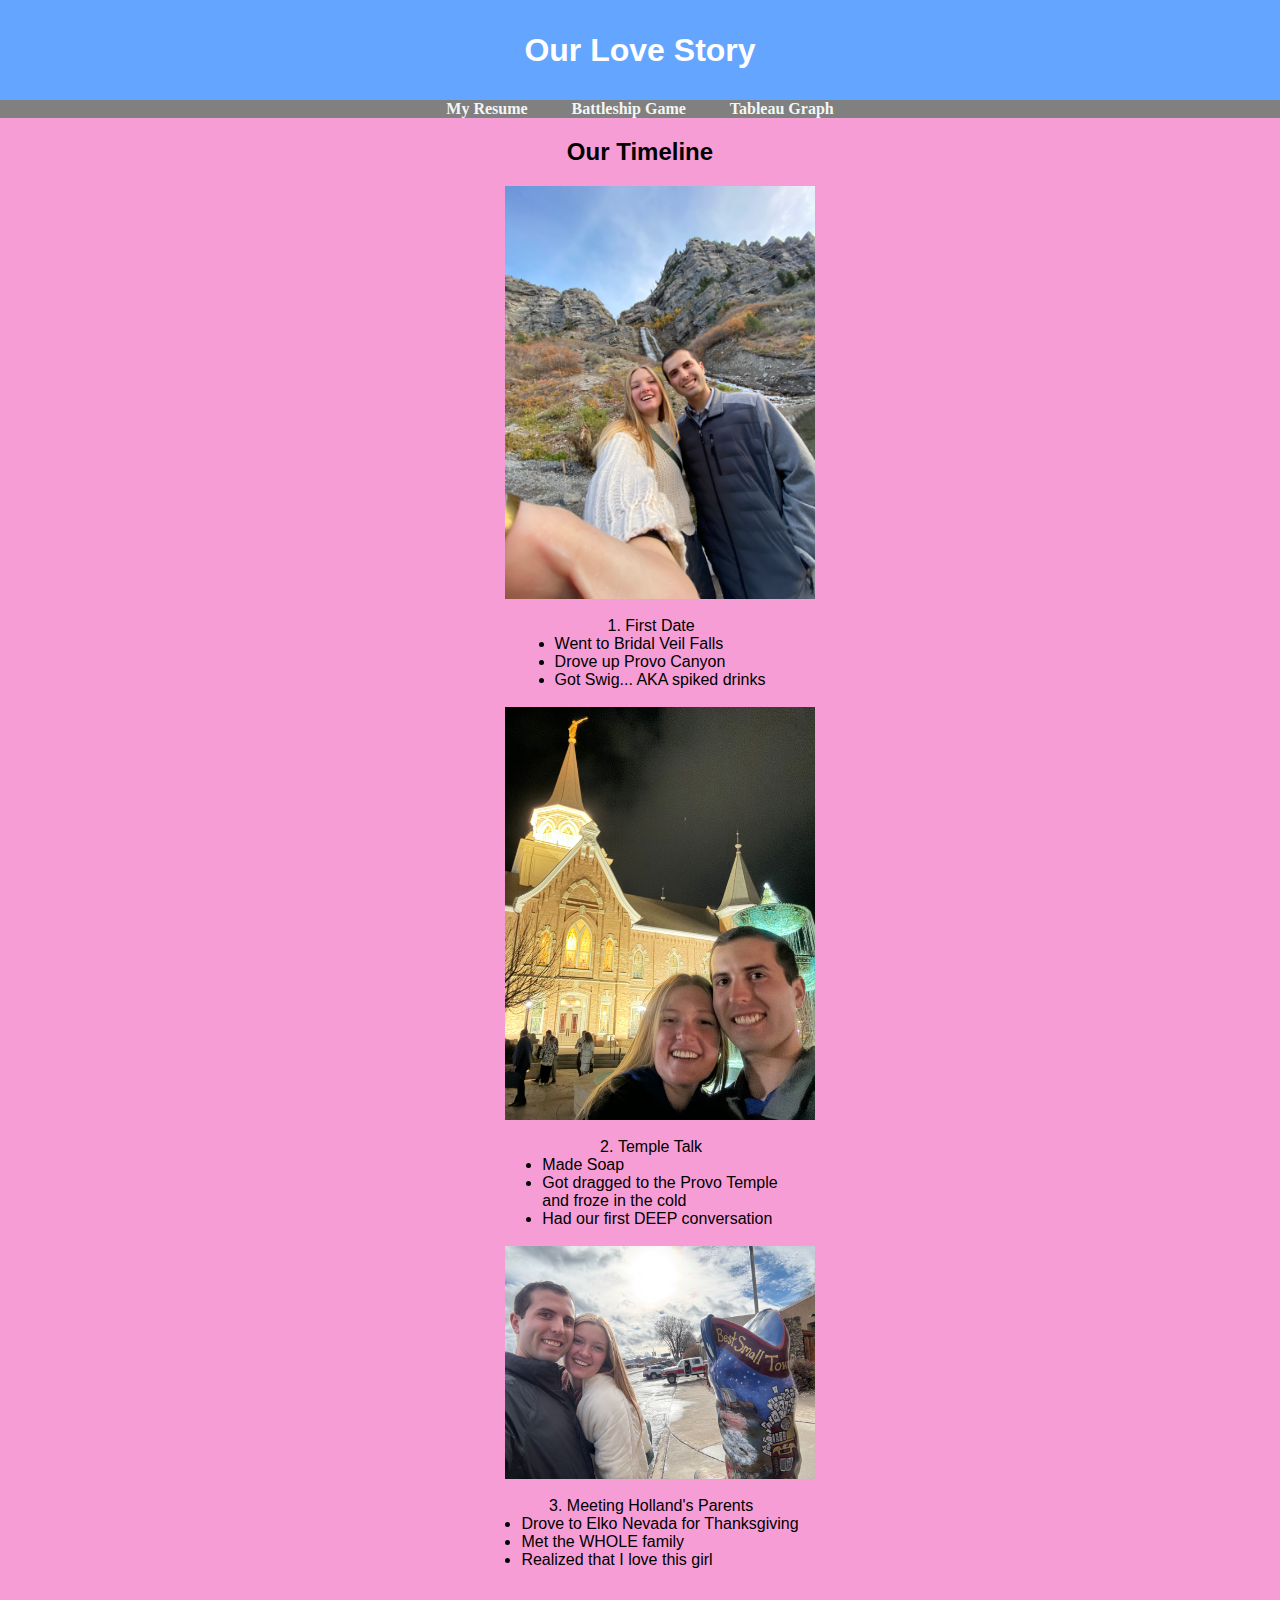
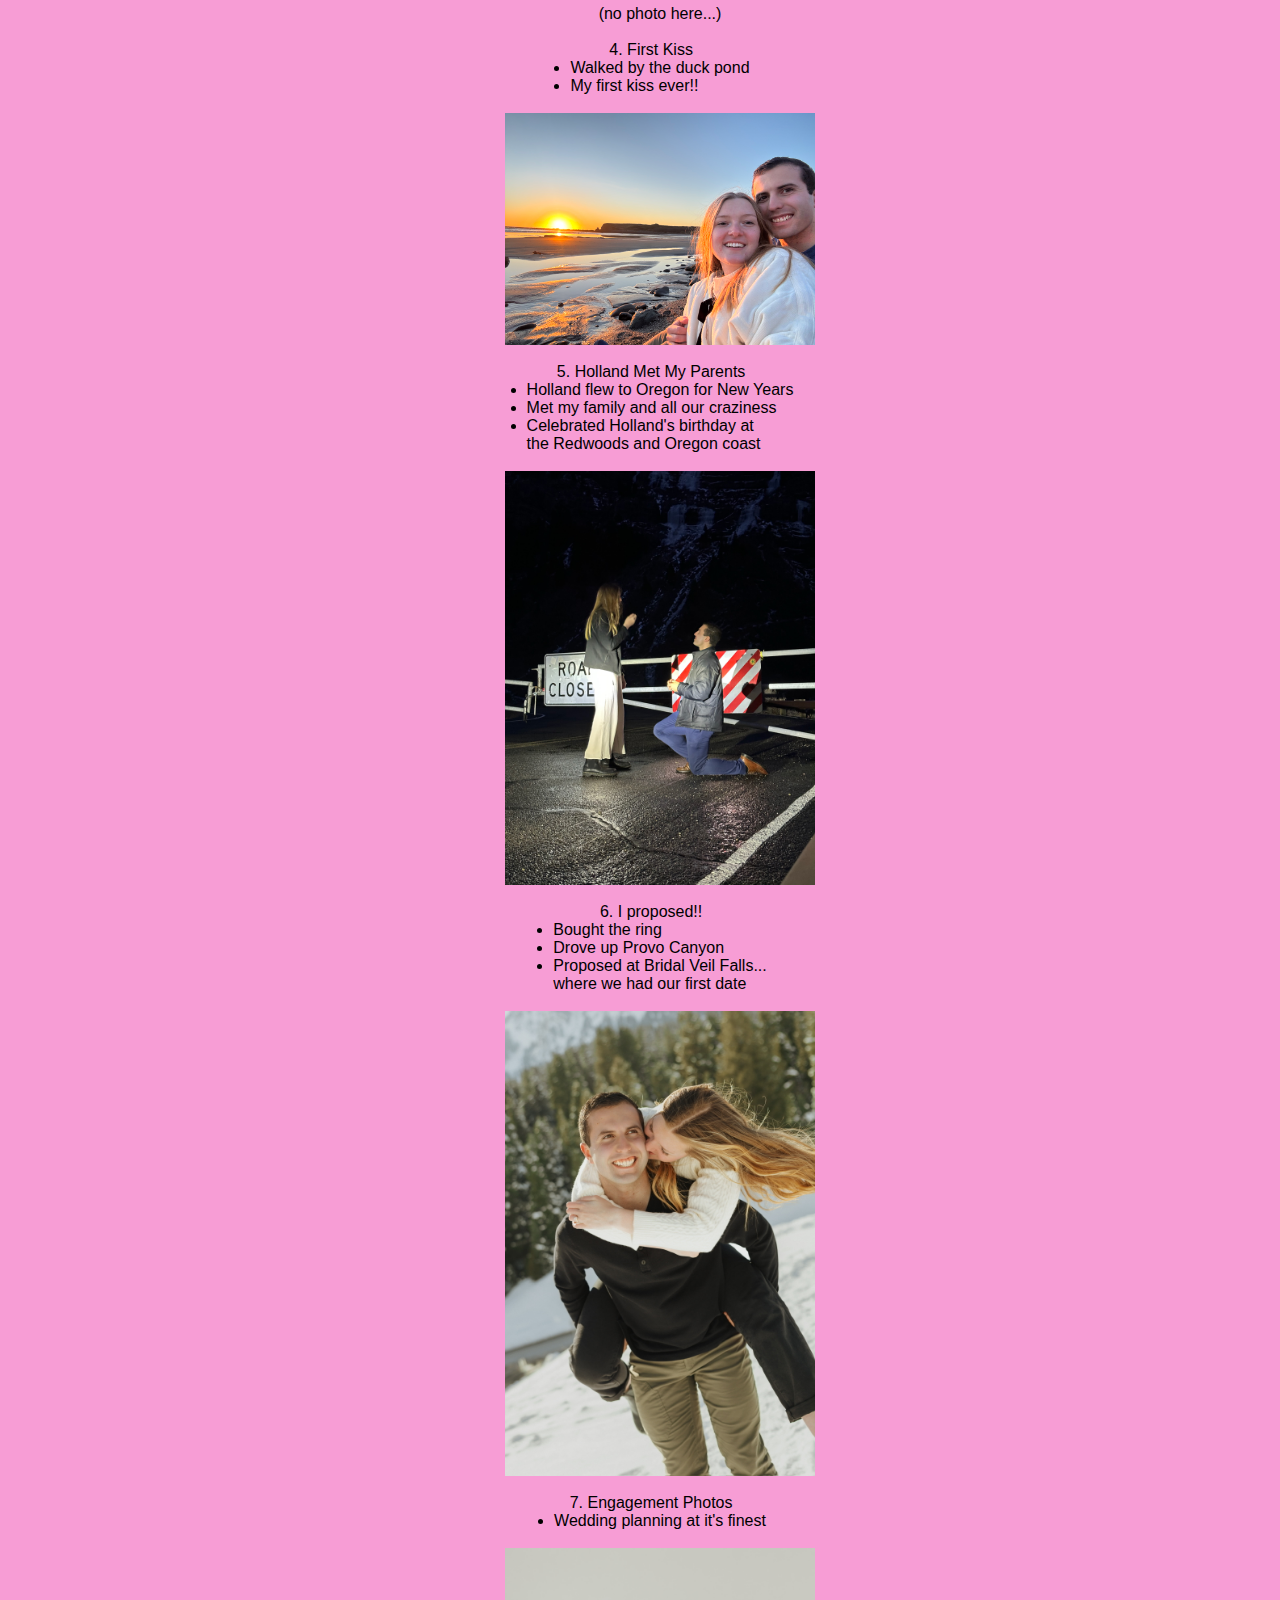
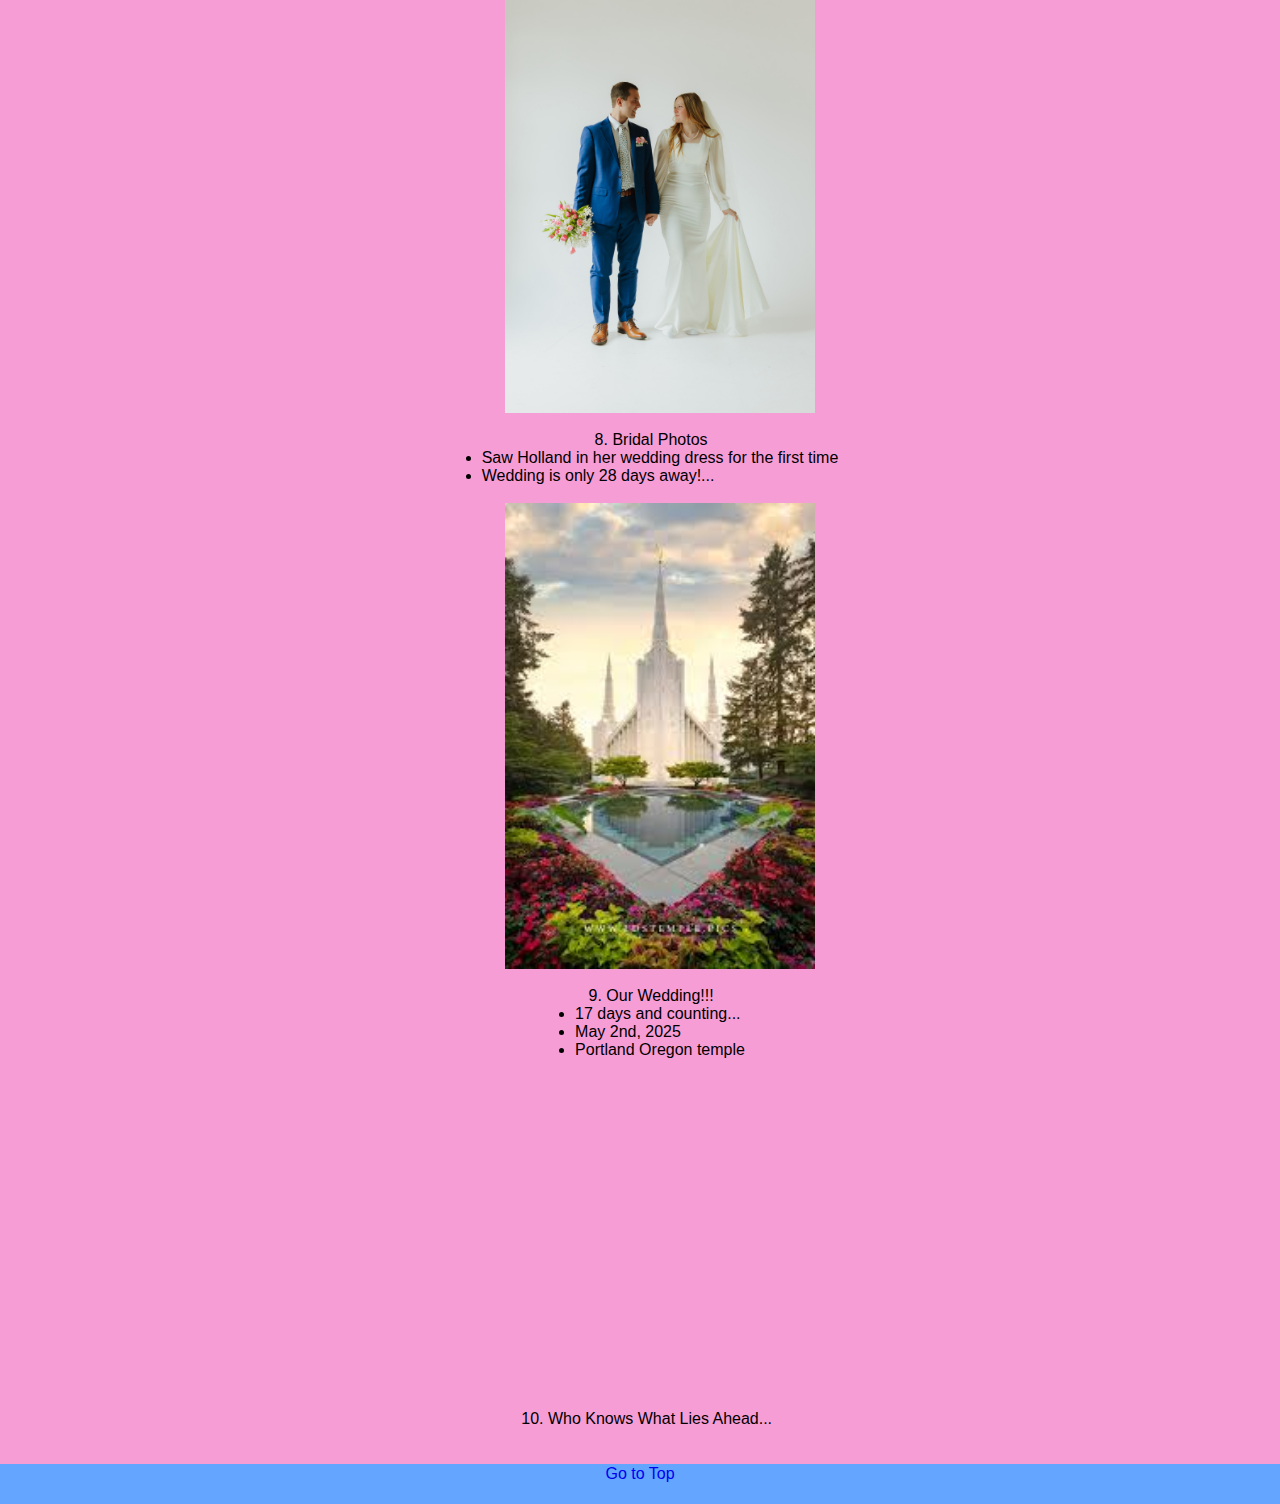
<file: scratch.html>
<!DOCTYPE html>
<html lang="en">
<head>
    <meta charset="UTF-8">
    <meta name="viewport" content="width=device-width, initial-scale=1.0">
    <title>Our Love Story</title>
    <link rel="stylesheet" type="text/css" href="css/scratch.css">
</head>
<body>
    <div class = "common header"> 
        <h1 id="top">Our Love Story</h1>
    </div>
    <nav>
        <a href="index.html">My Resume</a>
        <a href="webapp.html">Battleship Game</a>
        <a href="tableau.html">Tableau Graph</a>
    </nav>
    <div class ="common body">
    <h2>Our Timeline</h2>
    <ol class="centered-list">
        <img src="assets/img/First_date.jpeg" alt="First Date">
        <br>
        <li>First Date</li>
             <ul>
                <li>Went to Bridal Veil Falls</li>
                 <li>Drove up Provo Canyon</li>
                 <li>Got Swig... AKA spiked drinks</li>
             </ul>
             <br>
        <img src="assets/img/Temple.jpeg" alt="Temple">
        <br>
        <li>Temple Talk</li>
           <ul>
                 <li>Made Soap</li>
                  <li>Got dragged to the Provo Temple <br> and froze in the cold</li>
                 <li>Had our first DEEP conversation</li>
             </ul>
             <br>
        <img src="assets/img/Elko.jpeg" alt="Elko">
        <br>
        <li>Meeting Holland's Parents</li>
         <ul>
            <li>Drove to Elko Nevada for Thanksgiving</li>
            <li>Met the WHOLE family</li>
            <li>Realized that I love this girl</li>
        </ul>
        <br><br>
    (no photo here...)
    <br><br>
    <li>First Kiss</li>
         <ul>
            <li>Walked by the duck pond</li>
            <li>My first kiss ever!!</li>
        </ul>
        <br>
        <img src="assets/img/Oregon.jpeg" alt="Oregon">
        <br>
        <li>Holland Met My Parents</li>
         <ul>
            <li>Holland flew to Oregon for New Years</li>
            <li>Met my family and all our craziness</li>
            <li>Celebrated Holland's birthday at <br>the Redwoods and Oregon coast</li>
        </ul>
        <br>
        <img src="assets/img/proposal.JPG" alt="proposal">
        <br>
        <li>I proposed!!</li>
         <ul>
            <li>Bought the ring</li>
            <li>Drove up Provo Canyon</li>
            <li>Proposed at Bridal Veil Falls... <br>where we had our first date</li>
        </ul>
        <br>
        <img src="assets/img/Engagement.JPG" alt="Engagement">
        <br>
        <li>Engagement Photos</li>
         <ul>
            <li>Wedding planning at it's finest</li>
        </ul>
        <br>
        <img src="assets/img/Bridals.jpg" alt="Bridals">
        <br>
        <li>Bridal Photos</li>
         <ul>
            <li>Saw Holland in her wedding dress for the first time</li>
            <li>Wedding is only 28 days away!...</li>
        </ul>
        <br>
        <img src="assets/img/Portland.jpeg" alt="Portland">
        <br>
        <li>Our Wedding!!!</li>
         <ul>
            <li>17 days and counting...</li>
            <li>May 2nd, 2025</li>
            <li>Portland Oregon temple</li>
         </ul>
         <br>
         <iframe 
         width="560" height="315" src="https://www.youtube.com/embed/b-wXc6serHY" 
         frameborder="0" allow="accelerometer; autoplay; clipboard-write; encrypted-media; gyroscope; picture-in-picture" 
         allowfullscreen>
         </iframe>
         <br>
    <li>Who Knows What Lies Ahead...</li>
    <br><br>
</ol>
</div>



<div class="common footer">
    <a href="#top">Go to Top</a>
</div>
    
</body>
</html>
</file>
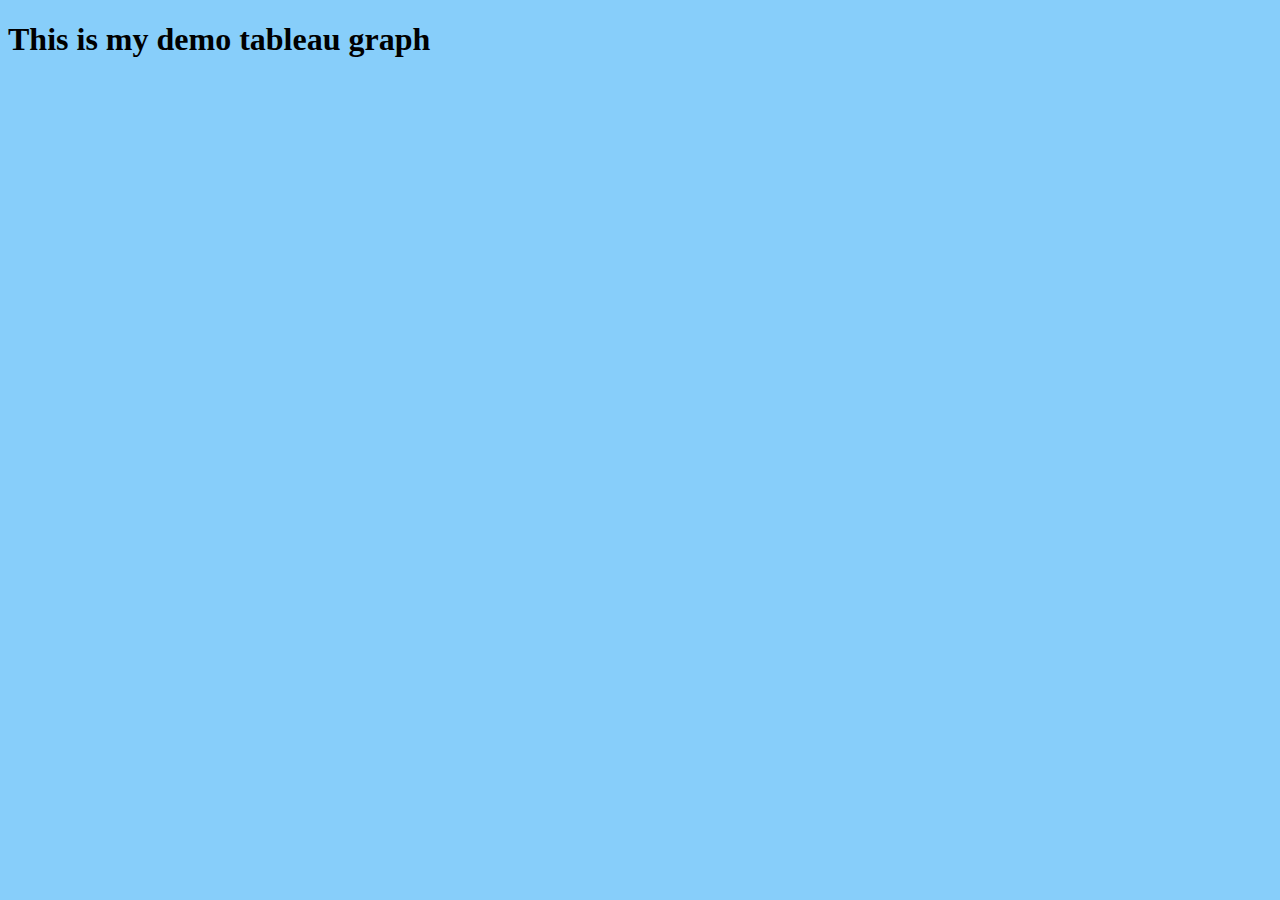
<file: tableau.html>
<!DOCTYPE html>
<html lang="en">
<head>
    <meta charset="UTF-8">
    <meta name="viewport" content="width=device-width, initial-scale=1.0">
    <title>Tableau Data</title>
    <style>
        body{
            background-color: lightskyblue;
        }
    </style>
</head>
<body>
    <h1 class="header">This is my demo tableau graph</h1>


    <div class='tableauPlaceholder' id='viz1744676908423' style='position: relative'>
        <noscript>
            <a href='#'>
                <img alt='8 ' src='https:&#47;&#47;public.tableau.com&#47;static&#47;images&#47;24&#47;24YSHJ7NY&#47;1_rss.png' style='border: none' />
            </a>
        </noscript>
        <object class='tableauViz'  style='display:none;'>
            <param name='host_url' value='https%3A%2F%2Fpublic.tableau.com%2F' /> 
            <param name='embed_code_version' value='3' /> 
            <param name='path' value='shared&#47;24YSHJ7NY' /> 
            <param name='toolbar' value='yes' />
            <param name='static_image' value='https:&#47;&#47;public.tableau.com&#47;static&#47;images&#47;24&#47;24YSHJ7NY&#47;1.png' /> 
            <param name='animate_transition' value='yes' />
            <param name='display_static_image' value='yes' />
            <param name='display_spinner' value='yes' />
            <param name='display_overlay' value='yes' />
            <param name='display_count' value='yes' />
            <param name='language' value='en-US' />
            <param name='filter' value='publish=yes' />
        </object>
    </div>                
    <script type='text/javascript'>                    var divElement = document.getElementById('viz1744676908423');                    var vizElement = divElement.getElementsByTagName('object')[0];                    vizElement.style.width='100%';vizElement.style.height=(divElement.offsetWidth*0.75)+'px';                    var scriptElement = document.createElement('script');                    scriptElement.src = 'https://public.tableau.com/javascripts/api/viz_v1.js';                    vizElement.parentNode.insertBefore(scriptElement, vizElement);                

    </script>


</body>
</html>
</file>
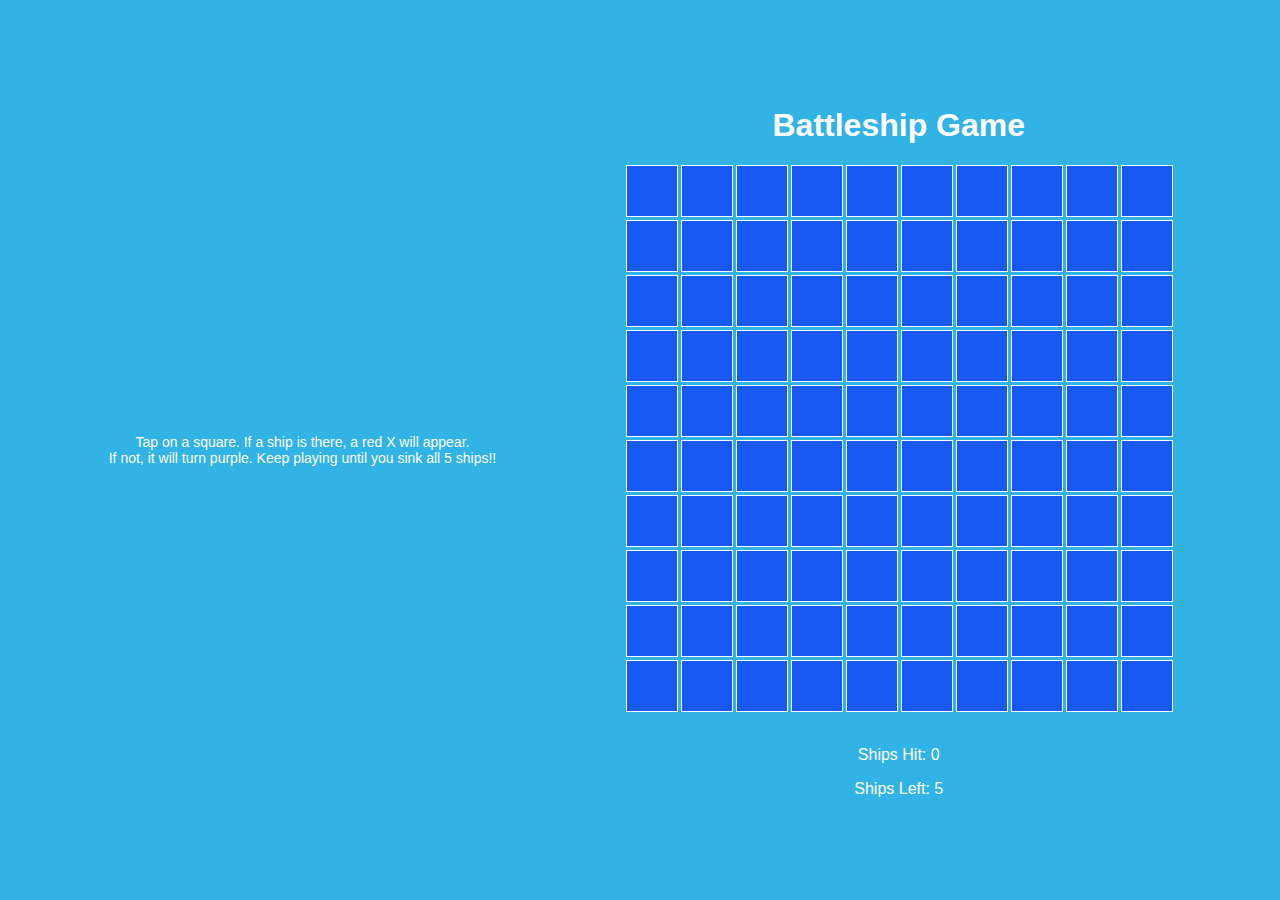
<file: webapp.html>
<!DOCTYPE html>
<html lang="en">
<head>
    <meta charset="UTF-8">
    <meta name="viewport" content="width=device-width, initial-scale=1.0">
    <title>Battleship Game</title>
    <style>
        body {
            background-color: rgb(50, 179, 230);
            font-family: Arial, sans-serif;
            color: white;
            text-align: center;
            display: flex;
            flex-direction: row;
            align-items: center;
            justify-content: center;
            height: 100vh;
            margin: 0;
        }
        #instructions {
            margin-right: 130px;
            text-align: center;
            font-size: 14px;
        }
        #game-container {
            display: flex;
            flex-direction: column;
            align-items: center;
        }
        #game-board {
            display: grid;
            grid-template-columns: repeat(10, 50px);
            grid-template-rows: repeat(10, 50px);
            gap: 5px;
        }
        .cell {
            width: 50px;
            height: 50px;
            background-color: rgba(0, 0, 255, 0.5);
            border: 1px solid white;
            cursor: pointer;
            position: relative;
        }
        .hit {
            background-image: url('https://example.com/ship.png');
            background-size: cover;
        }
        .hit::after {
            content: 'X';
            color: red;
            font-size: 30px;
            position: absolute;
            top: 50%;
            left: 50%;
            transform: translate(-50%, -50%);
        }
        #legend {
            margin-top: 20px;
        }
        #play-again {
            display: none;
            margin-top: 20px;
            padding: 10px 20px;
            background-color: #007bff;
            border: none;
            color: white;
            cursor: pointer;
        }
    </style>
</head>
<body>
    <div id="instructions">
        <p>Tap on a square. If a ship is there, a red X will appear. 
            <br>If not, it will turn purple. Keep playing until you sink all 5 ships!!</p>
    </div>
    <div id="game-container">
        <h1>Battleship Game</h1>
        <div id="game-board"></div>
        <div id="legend">
            <p>Ships Hit: <span id="ships-hit">0</span></p>
            <p>Ships Left: <span id="ships-left">5</span></p>
        </div>
        <button id="play-again">Play Again</button>
    </div>

    <script>
        const boardSize = 10;
        const totalShips = 5;
        let shipsHit = 0;
        let shipsLeft = totalShips;
        const shipPositions = new Set();

        while (shipPositions.size < totalShips) {
            shipPositions.add(Math.floor(Math.random() * boardSize * boardSize));
        }

        const gameBoard = document.getElementById('game-board');
        const shipsHitDisplay = document.getElementById('ships-hit');
        const shipsLeftDisplay = document.getElementById('ships-left');
        const playAgainButton = document.getElementById('play-again');

        for (let i = 0; i < boardSize * boardSize; i++) {
            const cell = document.createElement('div');
            cell.classList.add('cell');
            cell.addEventListener('click', () => {
                if (shipPositions.has(i)) {
                    cell.classList.add('hit');
                    shipsHit++;
                    shipsLeft--;
                    shipsHitDisplay.textContent = shipsHit;
                    shipsLeftDisplay.textContent = shipsLeft;
                    if (shipsLeft === 0) {
                        alert('You win!');
                        playAgainButton.style.display = 'block';
                    }
                } else {
                    cell.style.backgroundColor = 'rgba(255, 0, 0, 0.5)';
                }
                cell.style.pointerEvents = 'none';
            });
            gameBoard.appendChild(cell);
        }

        playAgainButton.addEventListener('click', () => {
            location.reload();
        });
    </script>
</body>
</html>
</file>
<file: css/scratch.css>
img {
    display: block;
    width: 25%;
    margin-left: auto;
    margin-right: auto;
}

body {
    background-color: rgb(247, 157, 213);
    margin: 0;
    padding: 0;
    border: none;
    text-align: center;
}

.header {
    background-color: rgb(100, 165, 255);
    color: white;
    height: 100px;
    line-height: 100px;
    margin: 0;
    padding: 0;
    text-align: center;
   
}

.common {
    text-align: center;
    font-family: 'Gill Sans', 'Gill Sans MT', Calibri, 'Trebuchet MS', sans-serif;
    margin: 0;
    padding: 0;
}

nav {
    background-color: grey;
    padding: 0;
    overflow: hidden;
    margin: 0;
    text-align: center;
}

nav a {
    color: whitesmoke;
    text-decoration: none;
    padding: 20px;
    font-weight: bold;
    margin: 0;
}

nav a:hover {
    background-color: #ccc;
}

.footer {
    background-color: rgb(100, 165, 255);
    color: white;
    height: 40px;
    line-height: 20px;
    text-decoration: none;
    padding: 0;
    margin: 0;
    text-align: center;
}

footer a {
    color: whitesmoke;
    text-decoration: none;
    padding: 0;
    font-weight: bold;
    margin: 0;
}

a {
    text-decoration: none;
    margin: 0;
    padding: 0;
}

h1{
    margin: 0;
    padding: 0;
    text-align: center;
}


















.centered-list {
    display: flex;
    flex-direction: column;
    align-items: center;
    justify-content: center;
    margin: 0 auto;
    text-align: center;
}

.centered-list img {
    max-width: 100%;
    height: auto;
}

.centered-list ul {
    list-style-type: disc;
    padding-left: 0;
    text-align: left;
}

.common.body {
    display: flex;
    flex-direction: column;
    align-items: center;
}
</file>
